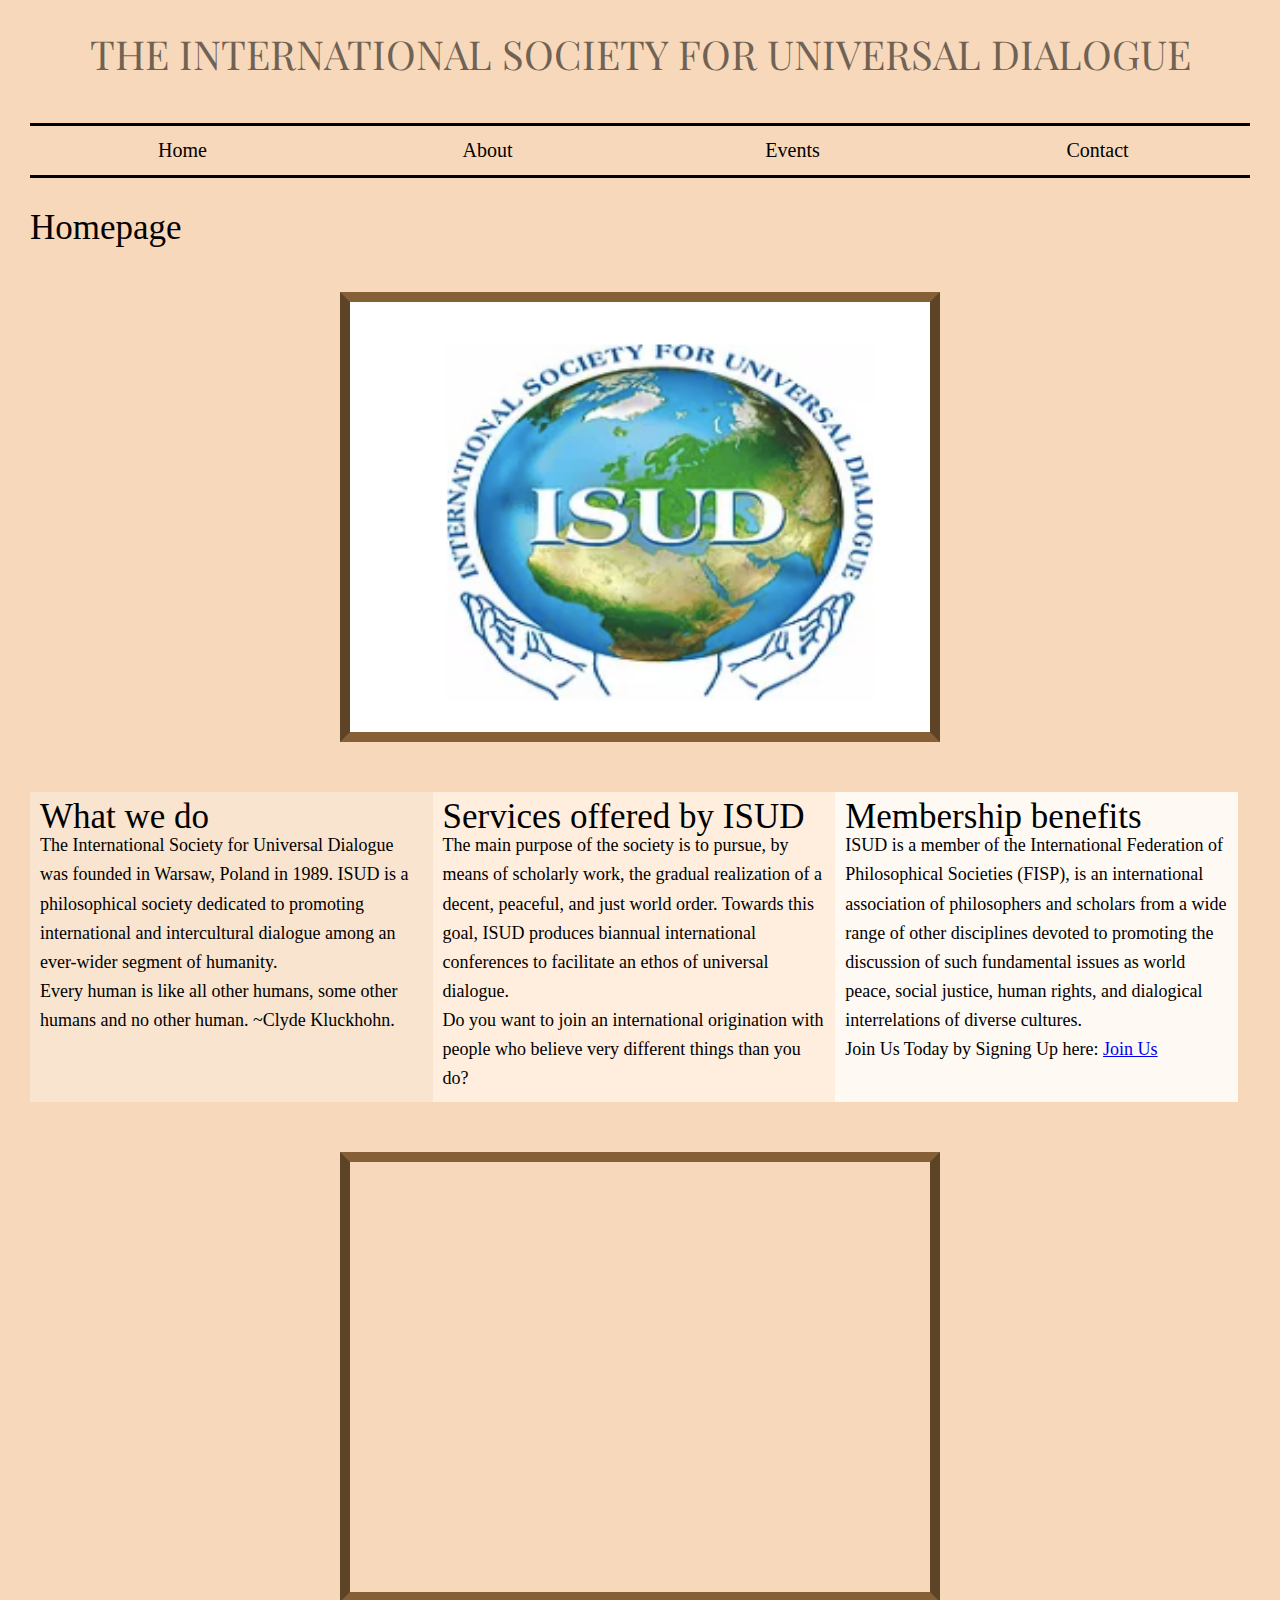
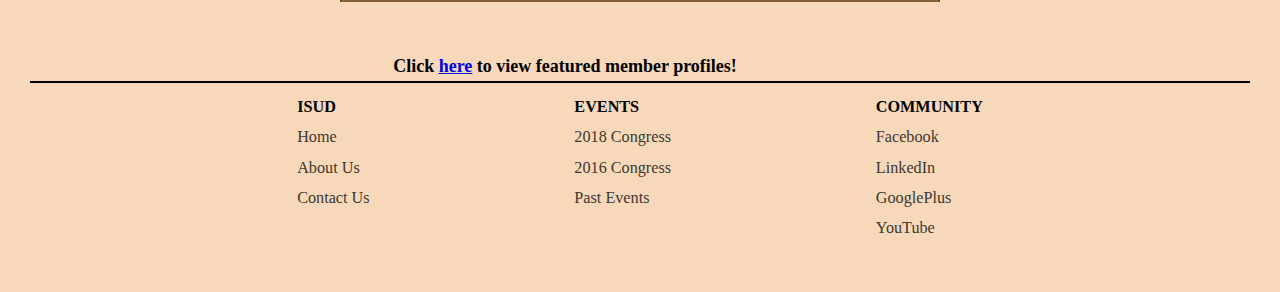
<file: index.html>
<!DOCTYPE html>
<html lang="en">
  <head>
    <title>ISUD Homepage</title>
    <meta name="viewport" content="width=device-width,initial-scale=1.0,shrink-to-fit=none" />
    <meta charset="utf-8" />
    <link rel="stylesheet" media="screen" href="css/reset.css" />
    <link rel="stylesheet" media="screen" href="css/screen.css" />
	<script src="js/slidescript.js"></script>
  </head>
  <body>
    <header id="header">
      <h1>THE INTERNATIONAL SOCIETY FOR UNIVERSAL DIALOGUE</h1>
      <nav id="navigation">
        <ul class="nav">
          <li><a href="index.html">Home</a></li>
          <li><a href="about.html">About</a></li>
          <li><a href="https://www.worldialogue.org/isud-announcements">Events</a></li>
          <li><a href="contact.html">Contact</a></li>
        </ul>
      </nav>
    </header>
    <h2>Homepage</h2>

    <!-- Slideshow Section -->
    <div class="container">
	  <img id="slide" src="media" width="600" height="450" alt="slideshow"/>
    </div>

    <!-- Content Section -->
    <div class="row">
      <div class="column1">
        <h2>What we do</h2>
        <p>The International Society for Universal Dialogue was founded in Warsaw, Poland in 1989. ISUD is a philosophical society dedicated to promoting international and intercultural dialogue among an ever-wider segment of humanity.</p>
        <p>Every human is like all other humans, some other humans and no other human. ~Clyde Kluckhohn.</p>
      </div>
      <div class="column2">
        <h2>Services offered by ISUD</h2>
        <p>The main purpose of the society is to pursue, by means of scholarly work, the gradual realization of a decent, peaceful, and just world order. Towards this goal, ISUD produces biannual international conferences to facilitate an ethos of universal dialogue.</p>
        <p>Do you want to join an international origination with people who believe very different things than you do?</p>
      </div>
      <div class="column3">
        <h2>Membership benefits</h2>
        <p>ISUD is a member of the International Federation of Philosophical Societies (FISP), is an international association of philosophers and scholars from a wide range of other disciplines devoted to promoting the discussion of such fundamental issues as world peace, social justice, human rights, and dialogical interrelations of diverse cultures.</p>
        <p>Join Us Today by Signing Up here: <a href="contact.html">Join Us</a></p>
      </div>
    </div>

    <!-- Video Section -->
    <div class="container">
      <iframe width="600" height="430" src="https://www.youtube.com/embed/sF5n78x9LgE" allow="accelerometer; autoplay; encrypted-media; gyroscope; picture-in-picture" allowfullscreen></iframe>
    </div>
    <div class="site_link">
      <p>Click <a href="https://www.worldialogue.org/videos">here</a> to view featured member profiles!</p>
    </div>
    <div id="pageFooter">
    <table>
      <tr id="colName">
        <th>ISUD</th>
        <th>EVENTS</th>
        <th>COMMUNITY</th>
      </tr>
      <tr>
        <th><a href="index.html">Home</a></th>
        <th><a href="https://www.worldialogue.org/copy-of-2016-congress">2018 Congress</a></th>
        <th><a href="http://www.facebook.com/wix">Facebook</a></th>
      </tr>
      <tr>
        <th><a href="about.html">About Us</a></th>
        <th><a href="https://www.worldialogue.org/congress-details">2016 Congress</a></th>
        <th><a href="https://www.linkedin.com/company/international-society-for-universal-dialogue/about/">LinkedIn</a></th>
      </tr>
      <tr>
        <th><a href="contact.html">Contact Us</a></th>
        <th><a href="https://www.worldialogue.org/past-events">Past Events</a></th>
        <th><a href="https://en.wikipedia.org/wiki/Google%2B">GooglePlus</a></th>
      </tr>
      <tr>
        <th></th>
        <th></th>
        <th><a href="https://www.youtube.com/channel/UCwyDrP3HwHJNytQz0taWwCQ/playlists">YouTube</a></th>
      </tr>
    </table>
  </div>
  </body>
</html>
</file>
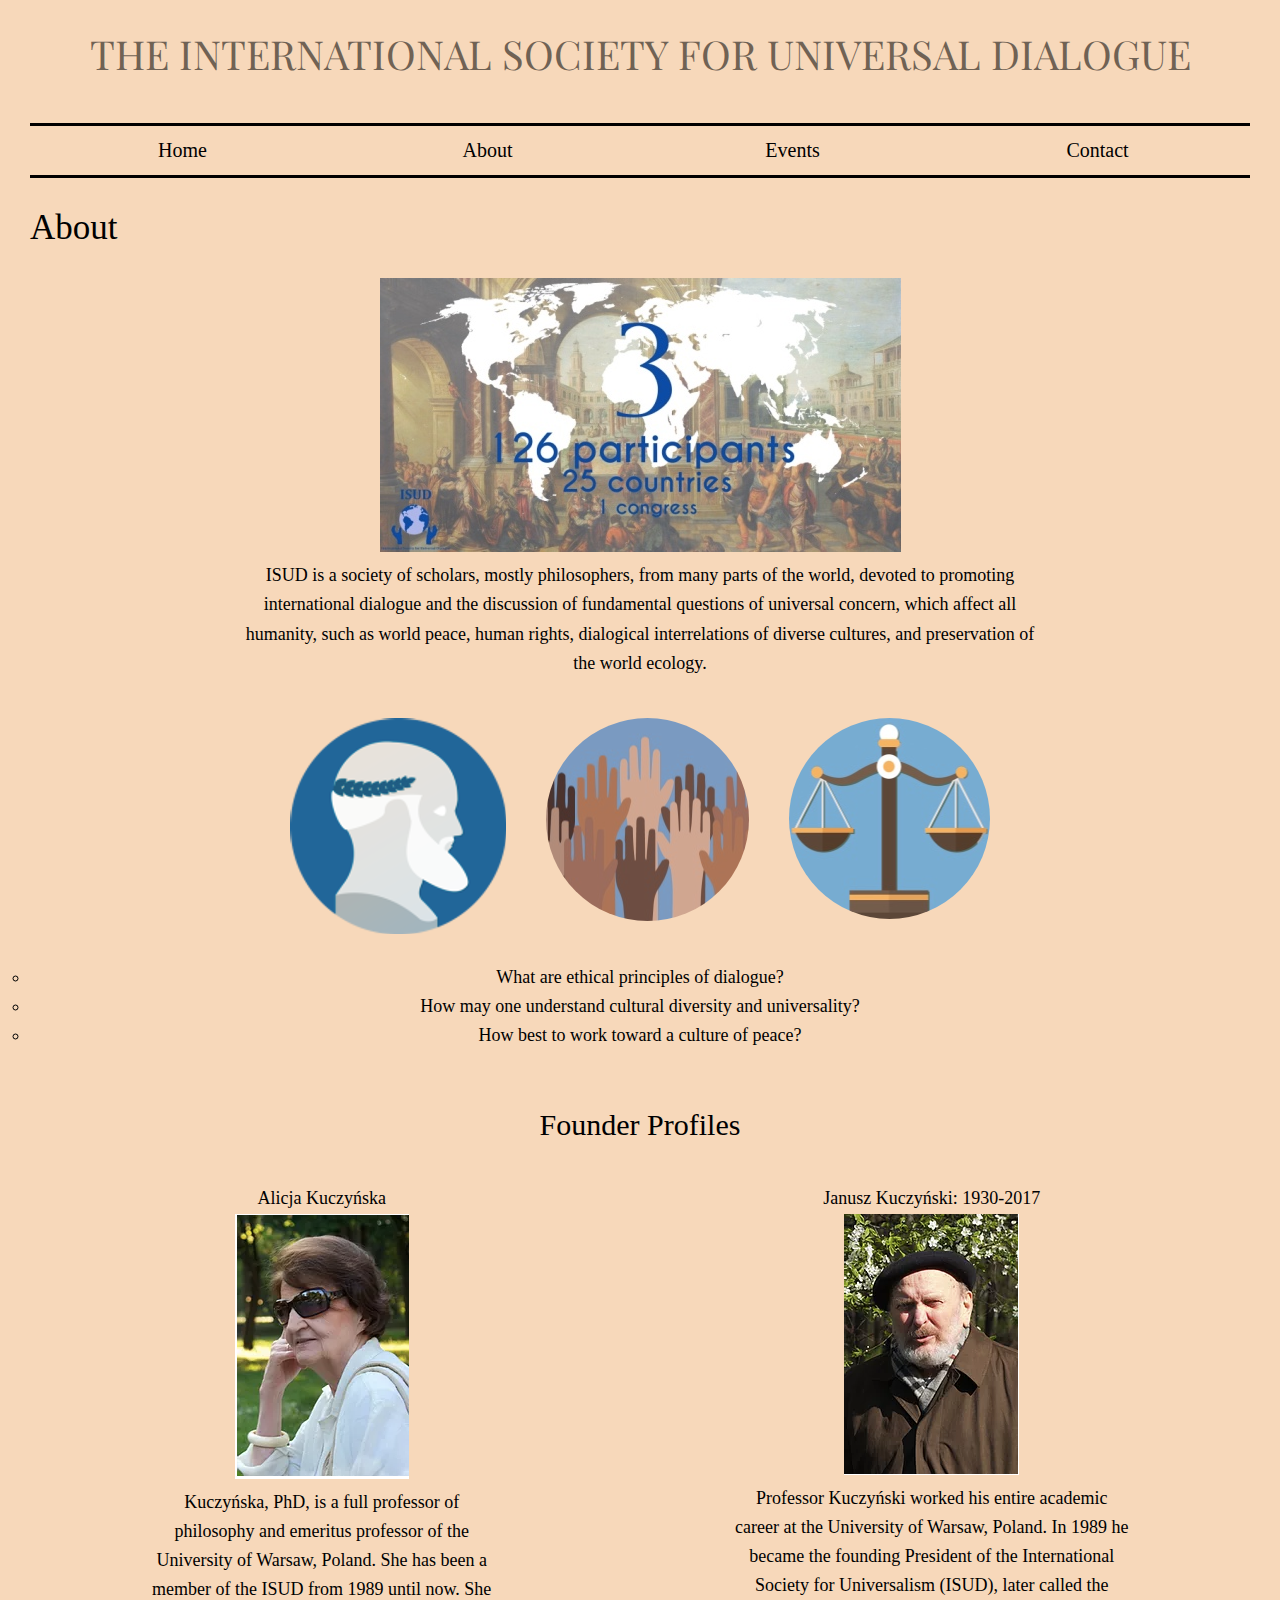
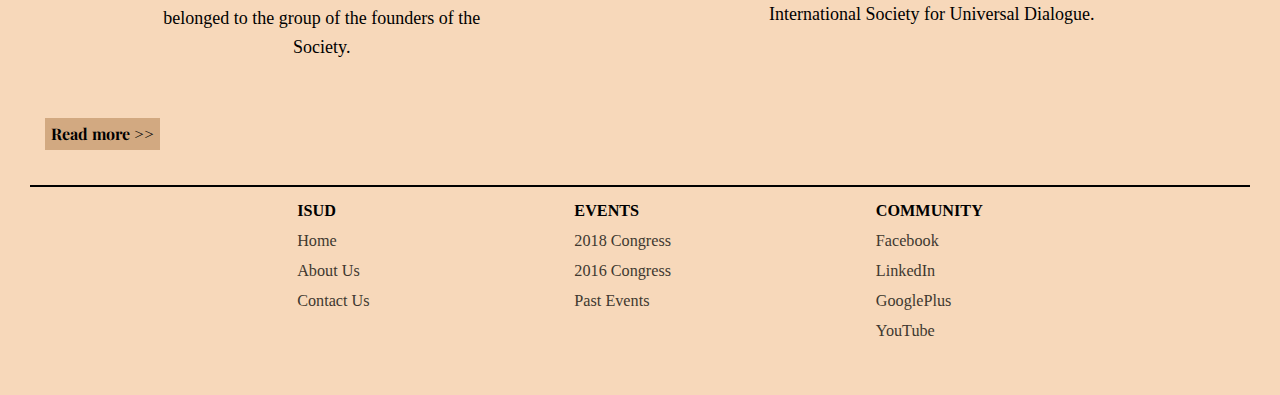
<file: about.html>
<!DOCTYPE html>
<html lang="en" class="nojs">
<head>
  <title>ISUD About</title>
  <meta name="viewport" content="width=device-width,initial-scale=1.0,shrink-to-fit=none" />
  <meta charset="utf-8" />
  <link rel="stylesheet" media="screen" href="css/reset.css" />
  <link rel="stylesheet" media="screen" href="css/screen.css" />
</head>
<body>
  <header id="header">
    <h1>THE INTERNATIONAL SOCIETY FOR UNIVERSAL DIALOGUE</h1>
    <nav id="navigation">
      <ul class="nav">
        <li><a href="index.html">Home</a></li>
        <li><a href="">About</a></li>
        <li><a href="https://www.worldialogue.org/isud-announcements">Events</a></li>
        <li><a href="contact.html">Contact</a></li>
      </ul>
    </nav>
  </header>
  <main id="content">
  <h2>About</h2>
  <div class = "description">
  <figure class="flyer">
    <img src="media/flyer.jpg"
     alt="Photo of ISUD flyer" />
  </figure>
  <p class="desc">ISUD is a society of scholars, mostly philosophers, from many parts
    of the world, devoted to promoting international dialogue and the
    discussion of fundamental questions of universal concern, which affect
    all humanity, such as world peace, human rights, dialogical interrelations
    of diverse cultures, and preservation of the world ecology.</p>
  </div>
  <div class="mainflex">
    <div class="rowflex">
      <div class="icon1">
        <figure class="philosophy">
          <img src="media/philosophy.png"
          alt="Photo of philosophy icon"/>
        </figure>
      </div>
      <div class="icon2">
        <figure class="diversity">
          <img src="media/diversity.png"
          alt="Photo of diversity hands"/>
        </figure>
      </div>
    </div>
  <div class="icon3">
    <figure class="justice">
      <img src="media/justice.png"
      alt="Photo of justice symbol"/>
    </figure>
  </div>
</div>
  <div class="objectives">
    <ul class="list">
      <li>What are ethical principles of dialogue?</li>
      <li>How may one understand cultural diversity and universality?</li>
      <li>How best to work toward a culture of peace?</li>
    </ul>
  </div>
  <h3 class="founders">Founder Profiles</h3>
  <div class="members">
  <figure>
    <h4>Alicja Kuczyńska</h4>
    <img src="media/kuczynska.png"
    alt="Photo of member"/>
      <figcaption>
        Kuczyńska, PhD, is a full professor of philosophy and emeritus professor
        of the University of Warsaw, Poland. She has been a member of the ISUD
        from 1989 until now. She belonged to the group of the founders of the Society.
      </figcaption>
  </figure>
  <figure>
    <h4>Janusz Kuczyński: 1930-2017</h4>
    <img src="media/kuczynski.png"
    alt="Photo of member"/>
      <figcaption>
       Professor Kuczyński worked his entire academic career at the University
       of Warsaw, Poland. In 1989 he became the founding President of the
       International Society for Universalism (ISUD), later called the International
       Society for Universal Dialogue.
     </figcaption>
  </figure>
  </div>
  <div class="center">
    <form action="https://www.worldialogue.org/kopia-membership">
      <input class="button" type="submit" value="Read more >>" />
    </form>
  </div>
</main>
<div id="pageFooter">
    <table>
      <tr id="colName">
        <th>ISUD</th>
        <th>EVENTS</th>
        <th>COMMUNITY</th>
      </tr>
      <tr>
        <th><a href="index.html">Home</a></th>
        <th><a href="https://www.worldialogue.org/copy-of-2016-congress">2018 Congress</a></th>
        <th><a href="http://www.facebook.com/wix">Facebook</a></th>
      </tr>
      <tr>
        <th><a href="about.html">About Us</a></th>
        <th><a href="https://www.worldialogue.org/congress-details">2016 Congress</a></th>
        <th><a href="https://www.linkedin.com/company/international-society-for-universal-dialogue/about/">LinkedIn</a></th>
      </tr>
      <tr>
        <th><a href="contact.html">Contact Us</a></th>
        <th><a href="https://www.worldialogue.org/past-events">Past Events</a></th>
        <th><a href="https://en.wikipedia.org/wiki/Google%2B">GooglePlus</a></th>
      </tr>
      <tr>
        <th></th>
        <th></th>
        <th><a href="https://www.youtube.com/channel/UCwyDrP3HwHJNytQz0taWwCQ/playlists">YouTube</a></th>
      </tr>
    </table>
  </div>
</body>
</html>
</file>
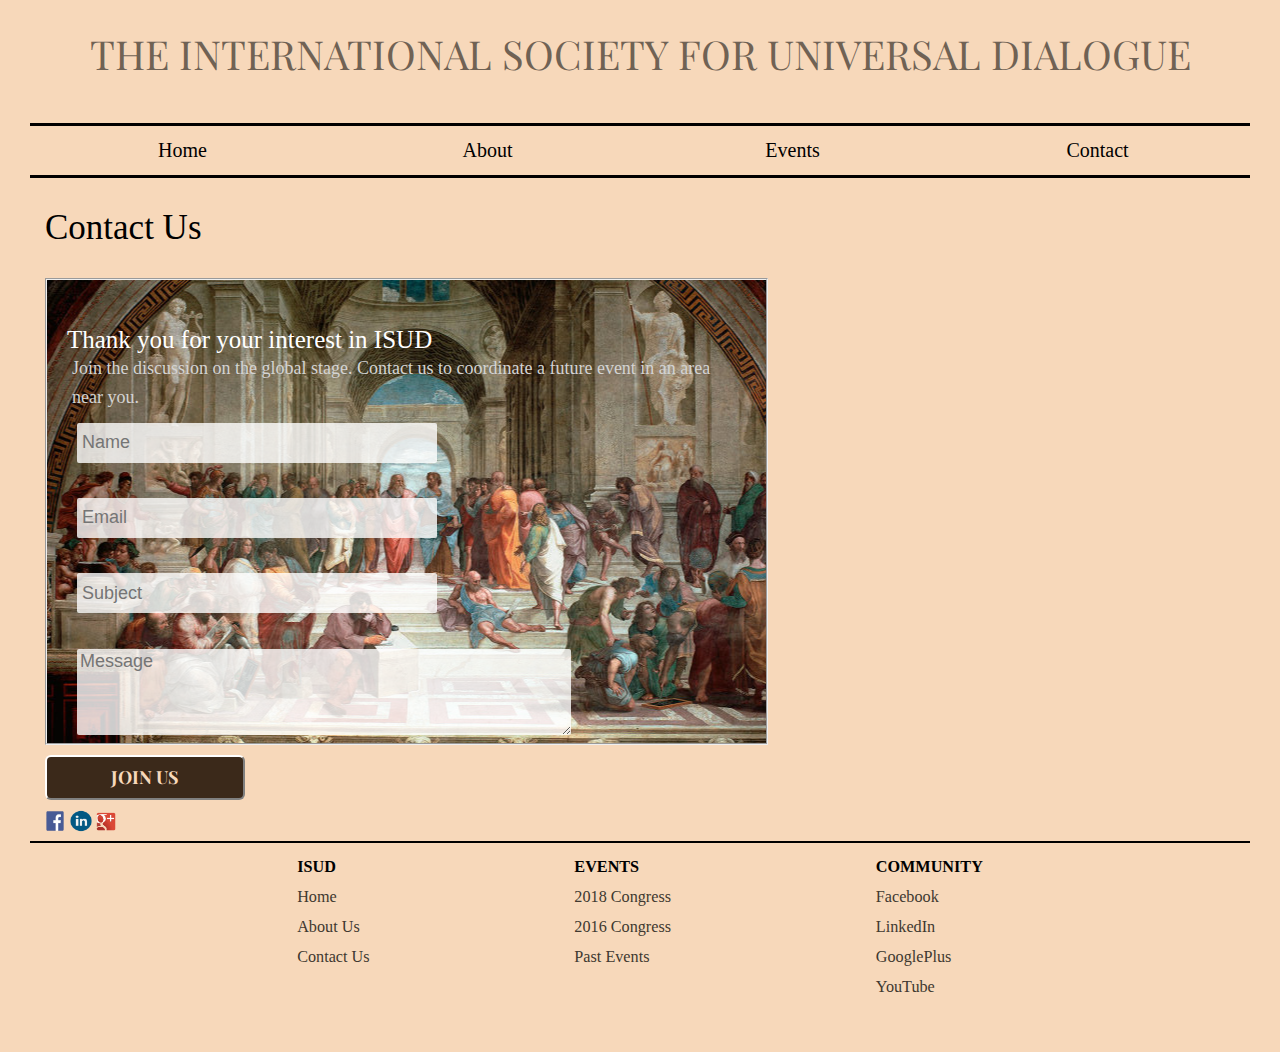
<file: contact.html>
<!DOCTYPE html>
<html lang="en" class="nojs">
<head>
  <title>ISUD Contact Page</title>
  <meta name="viewport" content="width=device-width,initial-scale=1.0,shrink-to-fit=none" />
  <meta charset="utf-8" />
  <link rel="stylesheet" media="screen" href="css/reset.css" />
  <link rel="stylesheet" media="screen" href="css/screen.css" />
  <script src="https://ajax.googleapis.com/ajax/libs/jquery/3.6.0/jquery.min.js"></script>
  <script src="js/script.js" async> </script>
</head>
<body id="contactBody">
  <header id="header">
    <h1>THE INTERNATIONAL SOCIETY FOR UNIVERSAL DIALOGUE</h1>
    <nav id="navigation">
      <ul class="nav">
        <li><a href="index.html">Home</a></li>
        <li><a href="about.html">About</a></li>
        <li><a href="https://www.worldialogue.org/isud-announcements">Events</a></li>
        <li><a href="">Contact</a></li>
      </ul>
    </nav>
  </header>
  <h2 id="contactHeader">Contact Us</h2>
  <main id="contactMain">
    <form id="form" method="get" action="#null" autocomplete="on">
      <div id="inputArea">
        <h3 id="formh3">Thank you for your interest in ISUD</h3>
        <p id="formp">Join the discussion on the global stage. Contact us to coordinate a future event in an area near you.</p>
        <ul>
          <li>
            <input type="text" id="nameInput" name="name" placeholder="Name">
          </li>
          <li>
            <input type="email" id="emailInput" name="email" placeholder="Email">
          </li>
          <li>
            <input type="text" id="subjectInput" name="subject" placeholder="Subject">
          </li>
          <li>
            <textarea name="message" id="messageInput" placeholder="Message" rows="4" cols="50"></textarea>
          </li>
        </ul>
      </div>
      <div id="submitDiv">
        <input type="submit" id="submitId" value="JOIN US">
      </div>
      <div id="mediaLinks">
        <a href="http://www.facebook.com/wix">
        <img src="media/FBLogo(2).png" alt="FBLink" id="fbLogo">
        </a>
        <a href="https://www.linkedin.com/company/international-society-for-universal-dialogue/about/">
        <img src="media/LILogo.png" alt="LILink" id="liLogo">
        </a>
        <a href="https://en.wikipedia.org/wiki/Google%2B">
        <img src="media/GPLogo.png" alt="GPLink" id="gpLogo">
        </a>
    </div>
    </form>
  </main>
  <div id="pageFooter">
    <table>
      <tr id="colName">
        <th>ISUD</th>
        <th>EVENTS</th>
        <th>COMMUNITY</th>
      </tr>
      <tr>
        <th><a href="index.html">Home</a></th>
        <th><a href="https://www.worldialogue.org/copy-of-2016-congress">2018 Congress</a></th>
        <th><a href="http://www.facebook.com/wix">Facebook</a></th>
      </tr>
      <tr>
        <th><a href="about.html">About Us</a></th>
        <th><a href="https://www.worldialogue.org/congress-details">2016 Congress</a></th>
        <th><a href="https://www.linkedin.com/company/international-society-for-universal-dialogue/about/">LinkedIn</a></th>
      </tr>
      <tr>
        <th><a href="contact.html">Contact Us</a></th>
        <th><a href="https://www.worldialogue.org/past-events">Past Events</a></th>
        <th><a href="https://en.wikipedia.org/wiki/Google%2B">GooglePlus</a></th>
      </tr>
      <tr>
        <th></th>
        <th></th>
        <th><a href="https://www.youtube.com/channel/UCwyDrP3HwHJNytQz0taWwCQ/playlists">YouTube</a></th>
      </tr>
    </table>
  </div>
</body>
</html>
</file>
<file: css/screen.css>
/* Navigation Bar & basic Html code */
@import url('https://fonts.googleapis.com/css2?family=Playfair+Display&display=swap');
@import url('https://fonts.googleapis.com/css2?family=Cormorant+Garamond:wght@600&family=Playfair+Display&display=swap');


/* Paletton Color Scheme Below */
/* https://paletton.com/#uid=10y0u0k7Vu+1uRw4gFocmqnhqlS */


html {
  line-height: 1.618em;
  font-family: Georgia, serif;
  font-size: 18px;
  padding: 30px;
  /*max-width:1440px;*/
  background-color: #F7D8BA;
}

h1 {
  font-size: 40px;
  font-family: 'Playfair Display', serif;
  color: #706254;
  text-align: center;
  line-height: 1.2em;
}

h2 {
  font-size: 35px;
}

h3 {
  font-size: 25px;
}

.nav a{
  border-top: solid;
  border-bottom: solid;
}

.nav a {
  font-size: 20px;
  padding: 10px;
  display: block;
  text-decoration: none;
  background: #F7D8BA;
  color: #000000;
}

.nav a:hover {
  /*background: #666666;*/
  border-top: solid #AB9084;
  border-bottom: solid #AB9084;
  color: #705F56;
}
.nav li {
  text-align: center;
}
.nav {
  padding-top: 2.5em;
  padding-bottom: 2.5em;
}

/*ABOUT PAGE CODE STARTS*/
.description {
  text-align: center;
  padding-left: 5em;
  padding-right: 5em;
}

.rowflex {
  display: flex;
  justify-content: center;
}

figure.philosophy,
figure.diversity,
figure.justice {
  text-align: center;
  padding: 20px;
}
.members {
  text-align: center;
}

.objectives {
  text-align:center;
}

.founders {
  padding-top: 2em;
  padding-bottom: 1.5em;
  text-align: center;
  font-size: 30px;
}

.list {
  list-style-type: circle;
}

figcaption,
.description {
  padding-bottom: 20px;
}

.button {
  font-family: 'Playfair Display', serif;
  font-size: 16px;
  font-weight: bold;
  padding: 0.4em;
  width: 7.2em;
  border: none;
  background-color: #D2A981;
  color: #000000;
}
.center {
  display: flex;
  padding-bottom: 35px;
}

/* Homepage CSS Code Starts */

.index {
  text-align: left;
  font-family: 'Cormorant Garamond', serif;
}

.border {
  padding: 15px;
}

* {
  box-sizing: border-box;
}

/* Slideshow & Video border code */
.container {
  margin: 50px auto;
  width: 600px;
  height: 450px;
  overflow: hidden;
  display: block;
  border: 10px solid;
  border-top-color: #856036;
  border-left-color: #5d4426;
  border-bottom-color: #856036;
  border-right-color: #5d4426;
  position: relative;
}

/* Slideshow code */
#slide {
  position: absolute;
  /* animation: round 16s infinite; */
  /* opacity: 0; */
}

@keyframes round {
  25% {
    opacity: 1;
  }
  40% {
    opacity: 0;
  }
}

.column1 {
  float: left;
  width: 33%;
  padding: 10px;
  height: 310px;
  background-color:#F9E4CF
}

.column2 {
  float: left;
  width: 33%;
  padding: 10px;
  height: 310px;
  background-color:#FFEEDD
}

.column3 {
  float: left;
  width: 33%;
  padding: 10px;
  height: 310px;
  background-color:#FFF9F3
}

/* Clear floats after the columns */

.row:after {
  content: "";
  display: table;
  clear: both;
  text-align: center;
}

/* Site link code */

.site_link {
  text-align: center;
  margin-right: 150px;
  text-justify: auto;
  font-weight: bold;
}
/*Homepage CSS Code Ends*/

/* CONTACT PAGE CODE */
form {
  margin-top:2em;
  text-align:center;
}

#contactHeader{
  margin-top: 0px;
  text-align:center;
}

#inputArea {
  background:url("../media/plato-2.jpg");
  background-position: 50% 0;
  background-repeat:no-repeat;
  text-align: center;
  min-height: 467px;
  max-height: 467px;
}

#formh3 {
  color: white;
  padding-top: 1em;
}

#formp {
  color: lightgrey;
  padding: 0 5px;
}

#inputArea ul {
  height: 81%;
  padding: 0 0 68px 0;
}

#inputArea li{
  padding: 5px;
  height:25%;
}

#inputArea li input{
  border: none;
  background: rgb(255, 255, 255, 0.8);
  border-radius: 2px;
  padding-left: 3px;
  padding:5px;
  /*width:300px;*/
  width: 95%;
  height:40px;
}

textarea{
  border: none;
  background: rgb(255, 255, 255, 0.8);
  border-radius: 2px;
  padding-left: 3px;
  /*width: 305px;*/
  width: 95%;
}

#submitId{
  width:300px;
  margin-top:10px;
  padding: 10px;
  background-color:#3B291A;
  color: #F7D8BA;
  font-family: 'Playfair Display', serif;
  font-weight: bold;
  border-style: solid solid solid solid;
  border-color: white grey grey white;
  border-radius: 6px;
  box-shadow: 2px 2px 2px;
}

#mediaLinks{
  margin-top:10px;
}

#mediaLinks a{
  text-decoration: none;
  padding-top:5px;
}

#fbLogo {
  width:20px;
  height:22px;
}

#liLogo{
  width:22px;
  height:22px;
}

#gpLogo {
  width:20px;
  height:20px;
}

#pageFooter {
  visibility: hidden;
  display: none;
}
/* END CONTACT PAGE CODE */
@media only screen and (min-width: 480px) {

  html{
    width:100%;
  }
  .nav li {
    float: left;
    width: 25%;
    text-align: center;
  }
  .nav {
    padding-top: 2.5em;
    padding-bottom: 5em;
  }
  /* About code */
  img {
    max-width: 100%;
  }
  .description {
    padding-top: 2em;
  }
  /*About code end */

  /* CONTACT PAGE CODE */
  #contactP{
    line-height: 1em;
    padding-bottom: 10px;
    padding-left: 0px;
  }

  #inputArea{
    text-align: center;
    height: 300px;
  }

  #inputArea ul {
    height:81%;
  }

  #inputArea li{
    padding: 10px;
    height:22%;
  }

  #inputArea li input{
    width: 350px;
  }

  textarea{
    width:346px;
  }

  #pageFooter {
    border-top: 2px solid;
    visibility: visible;
    background: #F7D8BA;
    width: 100%;
    padding:10px;
    display: inline-block;
    text-align:left;

  }

  #pageFooter table{
    margin-left: auto;
    margin-right: auto;
  }

  #pageFooter th{
    /*padding: 0 20px;*/
    padding: 0 4vw;
    text-decoration: none;
  }

  #pageFooter a{
    text-decoration: none;
    color: black;
    font-size: 0.9em;
    color: #403830;
  }


  #colName {
    font-weight: bold;
    font-size: 0.9em;
  }
  /* END CONTACT PAGE CODE*/
}

@media only screen and (min-width: 768px){
  html{
    max-width: 1440px;
  }
  /*ABOUT PAGE CODE */
  img {
    max-width: none;
  }
  .mainflex {
    display: flex;
    justify-content: center;
  }
  .members {
    display: flex;
  }
  .desc, figcaption {
    padding-left: 120px;
    padding-right: 120px;
  }
  /* ABOUT PAGE ENDS */

  /* CONTACT PAGE CODE */
  form{
    text-align:left;
    padding-left: 15px;
  }

  #contactP{
    line-height: 1em;
    padding-bottom: 10px;
    width: 60%;
  }

  #contactHeader{
    text-align: left;
    padding-left:15px;
  }

  #inputArea{
    text-align:left;
    padding: 20px;
    min-width: 452px;
    width:60%;
    max-width: 750px;
    height:350px;
    border: 2px ;
    border-style:groove;
  }

  #inputArea ul{
    padding-bottom: 0px;
  }

  #inputArea li{
    padding: 10px;
  }

  #inputArea li input{
    width: 100%;
    max-width: 20em;

  }

  textArea{
    min-width: 365px;
    width:75%;
  }

  #submitDiv {
    padding-left: 0px;
  }

  #submitId {
    width: 200px;
  }


  #pageFooter th{
    padding: 0 8vw;
  }

  /* END CONTACT PAGE CODE */
}
</file>
